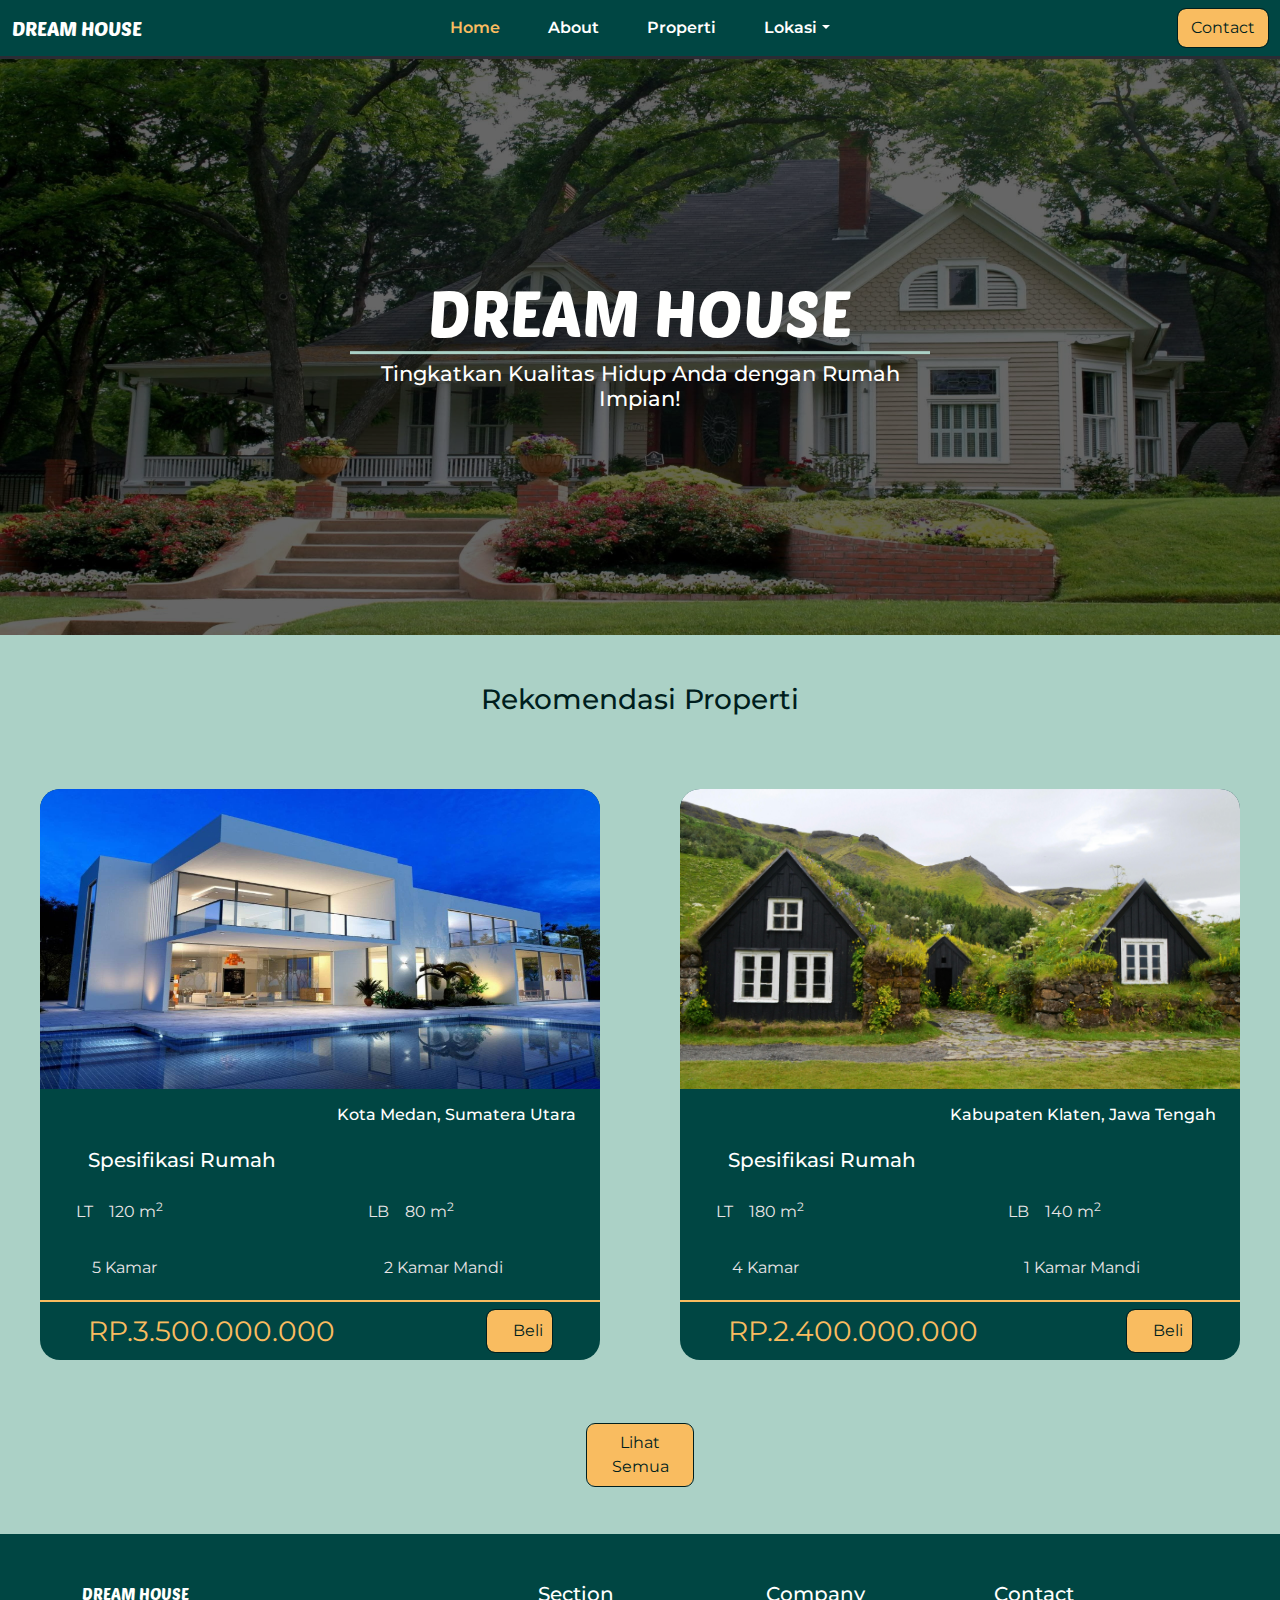
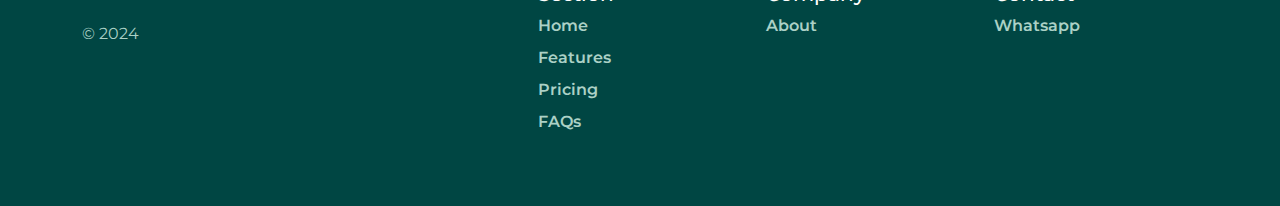
<file: index.html>
<!DOCTYPE html>
<html lang="en">
<head>
    <meta charset="UTF-8">
    <meta name="viewport" content="width=device-width, initial-scale=1.0">
    <link href="https://cdn.jsdelivr.net/npm/bootstrap@5.3.3/dist/css/bootstrap.min.css" rel="stylesheet" integrity="sha384-QWTKZyjpPEjISv5WaRU9OFeRpok6YctnYmDr5pNlyT2bRjXh0JMhjY6hW+ALEwIH" crossorigin="anonymous">
    <script src="https://cdn.jsdelivr.net/npm/bootstrap@5.3.3/dist/js/bootstrap.bundle.min.js" integrity="sha384-YvpcrYf0tY3lHB60NNkmXc5s9fDVZLESaAA55NDzOxhy9GkcIdslK1eN7N6jIeHz" crossorigin="anonymous"></script>
    <link rel="stylesheet" href="https://cdnjs.cloudflare.com/ajax/libs/font-awesome/6.5.2/css/all.min.css" integrity="sha512-SnH5WK+bZxgPHs44uWIX+LLJAJ9/2PkPKZ5QiAj6Ta86w+fsb2TkcmfRyVX3pBnMFcV7oQPJkl9QevSCWr3W6A==" crossorigin="anonymous" referrerpolicy="no-referrer" />
    <link rel="stylesheet" href="./assets/style.css"/>
    <link rel="preconnect" href="https://fonts.googleapis.com">
    <link rel="preconnect" href="https://fonts.gstatic.com" crossorigin>
    <link href="https://fonts.googleapis.com/css2?family=Montserrat:ital,wght@0,100..900;1,100..900&family=Poetsen+One&display=swap" rel="stylesheet">
    <title>Home</title>
</head>
<body>
      <nav class="navbar navbar-expand-lg nav-bg" aria-label="Thirteenth navbar example">
        <div class="container-fluid">
            <button class="navbar-toggler" type="button" data-bs-toggle="collapse" data-bs-target="#navbarsExample11" aria-controls="navbarsExample11" aria-expanded="false" aria-label="Toggle navigation">
              <span class="navbar-toggler-icon"></span>
            </button>
    
            <div class="collapse navbar-collapse d-lg-flex" id="navbarsExample11">
              <a class="navbar-brand col-lg-3 me-0 light-text poetsen-one-regular" href="./index.html">DREAM HOUSE</a>
              <ul class="navbar-nav col-lg-6 justify-content-lg-center">
                <li class="nav-item px-3">
                  <a class="nav-link active" aria-current="page" href="./index.html">Home</a>
                </li>
                <li class="nav-item underline px-3">
                  <a class="nav-link light-text" href="./about.html">About</a>
                </li>
                <li class="nav-item px-3">
                  <a class="nav-link light-text" href="./properti.html">Properti</a>
                </li>
                <li class="nav-item dropdown px-3">
                  <a class="nav-link dropdown-toggle light-text" href="#" data-bs-toggle="dropdown" aria-expanded="false">Lokasi</a>
                  <ul class="dropdown-menu">
                    <li><a class="dropdown-item" href="./properti.html">Sumatera</a></li>
                    <li><a class="dropdown-item" href="./properti.html">Jawa</a></li>
                    <li><a class="dropdown-item" href="./properti.html">Kalimantan</a></li>
                    <li><a class="dropdown-item" href="./properti.html">Sulawesi</a></li>
                    <li><a class="dropdown-item" href="./properti.html">Papua</a></li>
                  </ul>
                </li>
              </ul>
              <div class="d-lg-flex col-lg-3 justify-content-lg-end">
                <a href="https://wa.me/0895367640010">
                  <button class="btn btn-yellow">Contact</button>
                </a>
              </div>
            </div>
          </div>
      </nav>

      <div class="header">
        <img src="./assets/img/img1.jpg" class="header-image"/>
        <div class="header-text">
          <h1 class="text-center poetsen-one-regular">DREAM HOUSE</h1>
          <h5 class="text-center">Tingkatkan Kualitas Hidup Anda dengan Rumah Impian!</h5>
        </div>
      </div>

      <div class="section-home">
        <h3 class="text-center dark-text py-5">Rekomendasi Properti</h3>
        <div class="row justify-content-center">
          <div class="container-section">
            <div class="px-4">
              <div class="row gx-5">
                <div class="col">
                 <div class="p-3">
                  <div class="container color-container" href="./rumah.html">
                    <img src="./assets/img/img2.jpg" class="img-list">
                  <div class="centered justify-content-end px-4">
                    <i class="fa-solid fa-location-dot"></i>
                    <h6 class="light-text py-3">Kota Medan, Sumatera Utara</h6>
                  </div>
                    <h5 class="px-5 light-text">Spesifikasi Rumah</h5>
                    <div class="row py-1 border-dark">
                      <div class="col-6 centered justify-content-start px-5 card-paragraph">LT
                        <div class="p-3 card-paragraph">120 m<sup>2</sup></div>
                      </div>
                      <div class="col-6 centered justify-content-start px-5 card-paragraph">LB
                        <div class="p-3 card-paragraph">80 m<sup>2</sup></div>
                      </div>
                      <div class="col-6 centered justify-content-start px-5">
                        <i class="fa-solid fa-door-open"></i>
                        <div class="p-3 card-paragraph">5 Kamar</div>
                      </div>
                      <div class="col-6 centered justify-content-start px-5">
                        <i class="fa-solid fa-shower"></i>
                        <div class="p-3 card-paragraph">2 Kamar Mandi</div>
                      </div>
                    </div>
                    <div class="d-flex border-yellow">
                      <div class="p-2 flex-grow-1 price fs-3 px-5">RP.3.500.000.000</div>
                      <div class="p-2 px-5">
                        <a class="p-2 btn btn-yellow" href="./rumah.html">
                          <i class="fa-solid fa-cart-shopping"></i>
                        Beli
                        </a>
                      </div>
                    </div>
                  </div>    
                 </div>
                </div>
                <div class="col">
                  <div class="p-3">
                    <div class="container color-container">
                      <img src="./assets/img/img5.jpg" class="img-list">
                    <div class="centered justify-content-end px-4">
                      <i class="fa-solid fa-location-dot"></i>
                      <h6 class="light-text py-3">Kabupaten Klaten, Jawa Tengah</h6>
                    </div>
                      <h5 class="px-5 light-text">Spesifikasi Rumah</h5>
                      <div class="row py-1 border-dark">
                        <div class="col-6 centered justify-content-start px-5 card-paragraph">LT
                          <div class="p-3 card-paragraph">180 m<sup>2</sup></div>
                        </div>
                        <div class="col-6 centered justify-content-start px-5 card-paragraph">LB
                          <div class="p-3 card-paragraph">140 m<sup>2</sup></div>
                        </div>
                        <div class="col-6 centered justify-content-start px-5">
                          <i class="fa-solid fa-door-open"></i>
                          <div class="p-3 card-paragraph">4 Kamar</div>
                        </div>
                        <div class="col-6 centered justify-content-start px-5">
                          <i class="fa-solid fa-shower"></i>
                          <div class="p-3 card-paragraph">1 Kamar Mandi</div>
                        </div>
                      </div>
                      <div class="d-flex border-yellow">
                        <div class="p-2 flex-grow-1 price fs-3 px-5">RP.2.400.000.000</div>
                        <div class="p-2 px-5">
                          <a class="p-2 btn btn-yellow" href="./rumah.html">
                            <i class="fa-solid fa-cart-shopping"></i>
                          Beli
                          </a>
                        </div>
                      </div>
                    </div>  
                   </div>
                </div>
              </div>
            </div>
          </div>
        </div>
        <div class="d-grid gap-2 col-1 mx-auto py-5">
          <a class="btn btn-yellow" href="./properti.html">
            Lihat Semua
          </a>
        </div>
      </div>

      <div class="bg-footer">
        <div class="container">
          <footer class="row row-cols-1 row-cols-sm-2 row-cols-md-5 py-5">
            <div class="col mb-3">
              <a class="d-flex align-items-center mb-3 link-body-emphasis text-decoration-none">
                <div class="light-text poetsen-one-regular">DREAM HOUSE</div>
              </a>
              <p class="paragraph-footer">© 2024</p>
            </div>
        
            <div class="col mb-3">
        
            </div>
        
            <div class="col mb-3">
              <h5 class="light-text">Section</h5>
              <ul class="nav flex-column">
                <li class="nav-item mb-2"><a href="./index.html" class="nav-link p-0 paragraph-footer">Home</a></li>
                <li class="nav-item mb-2"><a href="./index.html" class="nav-link p-0 paragraph-footer">Features</a></li>
                <li class="nav-item mb-2"><a href="./properti.html" class="nav-link p-0 paragraph-footer">Pricing</a></li>
                <li class="nav-item mb-2"><a href="https://wa.me/0895367640010" class="nav-link p-0 paragraph-footer">FAQs</a></li>
              </ul>
            </div>
        
            <div class="col mb-3">
              <h5 class="light-text">Company</h5>
              <ul class="nav flex-column">
                <li class="nav-item mb-2"><a href="./about.html" class="nav-link p-0 paragraph-footer">About</a></li>
              </ul>
            </div>
        
            <div class="col mb-3">
              <h5 class="light-text">Contact</h5>
              <ul class="nav flex-column">
                <li class="nav-item mb-2"><a href="https://wa.me/0895367640010" class="nav-link p-0 paragraph-footer">Whatsapp</a></li>
              </ul>
            </div>
          </footer>
        </div>
      </div>
</body>
</html>
</file>
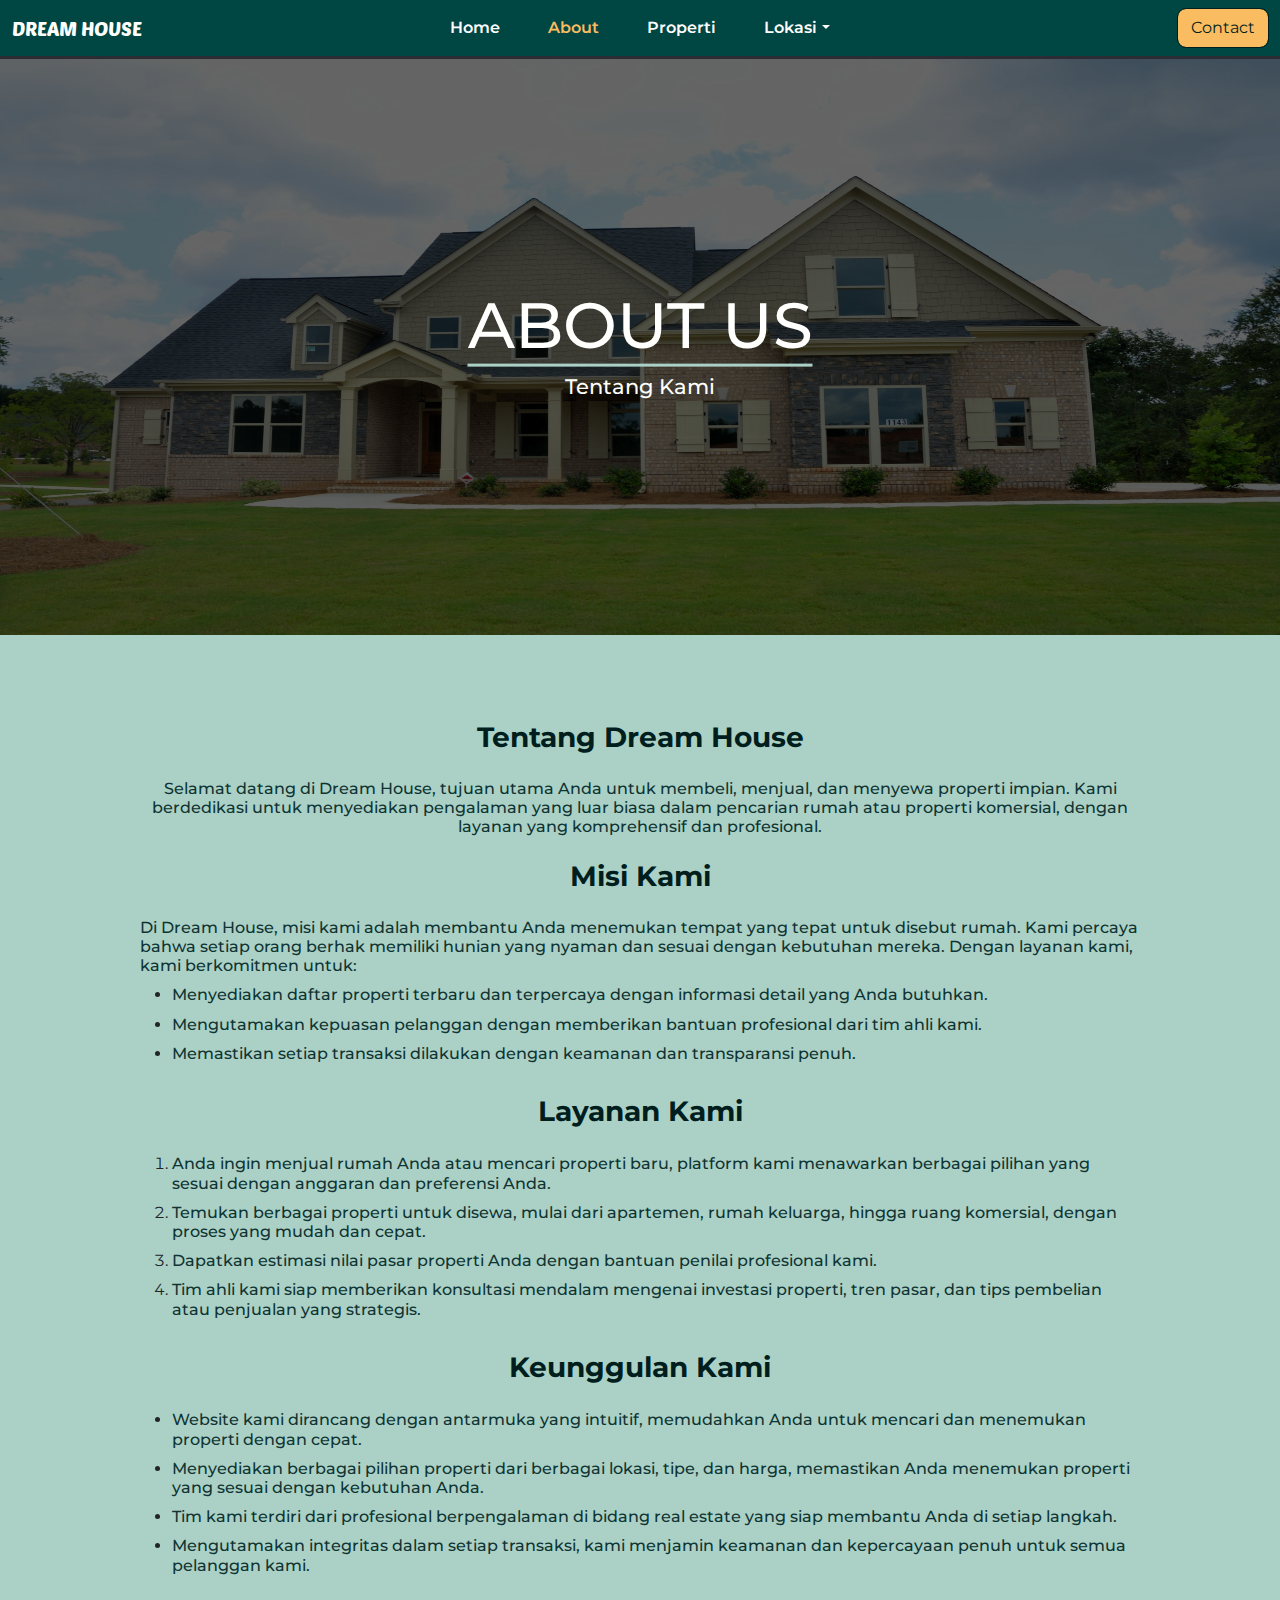
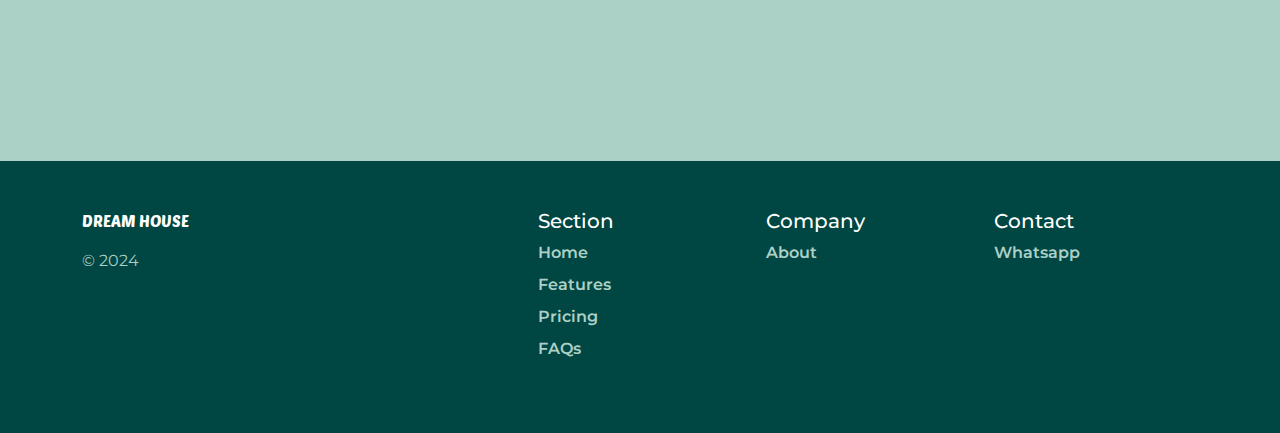
<file: about.html>
<!DOCTYPE html>
<html lang="en">
<head>
    <meta charset="UTF-8">
    <meta name="viewport" content="width=device-width, initial-scale=1.0">
    <link href="https://cdn.jsdelivr.net/npm/bootstrap@5.3.3/dist/css/bootstrap.min.css" rel="stylesheet" integrity="sha384-QWTKZyjpPEjISv5WaRU9OFeRpok6YctnYmDr5pNlyT2bRjXh0JMhjY6hW+ALEwIH" crossorigin="anonymous">
    <script src="https://cdn.jsdelivr.net/npm/bootstrap@5.3.3/dist/js/bootstrap.bundle.min.js" integrity="sha384-YvpcrYf0tY3lHB60NNkmXc5s9fDVZLESaAA55NDzOxhy9GkcIdslK1eN7N6jIeHz" crossorigin="anonymous"></script>
    <link rel="stylesheet" href="https://cdnjs.cloudflare.com/ajax/libs/font-awesome/6.5.2/css/all.min.css" integrity="sha512-SnH5WK+bZxgPHs44uWIX+LLJAJ9/2PkPKZ5QiAj6Ta86w+fsb2TkcmfRyVX3pBnMFcV7oQPJkl9QevSCWr3W6A==" crossorigin="anonymous" referrerpolicy="no-referrer" />
    <link rel="stylesheet" href="./assets/style.css"/>
    <link rel="preconnect" href="https://fonts.googleapis.com">
    <link rel="preconnect" href="https://fonts.gstatic.com" crossorigin>
    <link href="https://fonts.googleapis.com/css2?family=Montserrat:ital,wght@0,100..900;1,100..900&family=Poetsen+One&display=swap" rel="stylesheet">
    <title>About</title>
</head>
<body>
    <nav class="navbar navbar-expand-lg nav-bg" aria-label="Thirteenth navbar example">
        <div class="container-fluid">
            <button class="navbar-toggler" type="button" data-bs-toggle="collapse" data-bs-target="#navbarsExample11" aria-controls="navbarsExample11" aria-expanded="false" aria-label="Toggle navigation">
              <span class="navbar-toggler-icon"></span>
            </button>
    
            <div class="collapse navbar-collapse d-lg-flex" id="navbarsExample11">
              <a class="navbar-brand col-lg-3 me-0 light-text poetsen-one-regular" href="#">DREAM HOUSE</a>
              <ul class="navbar-nav col-lg-6 justify-content-lg-center">
                <li class="nav-item px-3">
                  <a class="nav-link" aria-current="page" href="./index.html">Home</a>
                </li>
                <li class="nav-item underline px-3">
                  <a class="nav-link active light-text" href="./about.html">About</a>
                </li>
                <li class="nav-item px-3">
                  <a class="nav-link light-text" href="./properti.html">Properti</a>
                </li>
                <li class="nav-item dropdown px-3">
                  <a class="nav-link dropdown-toggle light-text" href="#" data-bs-toggle="dropdown" aria-expanded="false">Lokasi</a>
                  <ul class="dropdown-menu">
                    <li><a class="dropdown-item" href="./properti.html">Sumatera</a></li>
                    <li><a class="dropdown-item" href="./properti.html">Jawa</a></li>
                    <li><a class="dropdown-item" href="./properti.html">Kalimantan</a></li>
                    <li><a class="dropdown-item" href="./properti.html">Sulawesi</a></li>
                    <li><a class="dropdown-item" href="./properti.html">Papua</a></li>
                  </ul>
                </li>
              </ul>
              <div class="d-lg-flex col-lg-3 justify-content-lg-end">
                <a href="https://wa.me/0895367640010">
                  <button class="btn btn-yellow">Contact</button>
                </a>
              </div>
            </div>
          </div>
      </nav>

      <div class="header">
        <img src="./assets/img/img8.jpg" class="header-image"/>
        <div class="header-text">
          <h1 class="text-center">ABOUT US</h1>
          <h5 class="text-center">Tentang Kami</h5>
        </div>
      </div>

      <div class="properti">
        <div class="container deskripsi-about">
          <h3 class="dark-text text-center fw-bold py-3">Tentang Dream House</h3>
          <h6 class="paragraph text-center">Selamat datang di Dream House, tujuan utama Anda untuk membeli, menjual, dan menyewa properti impian. Kami berdedikasi untuk menyediakan pengalaman yang luar biasa dalam pencarian rumah atau properti komersial, dengan layanan yang komprehensif dan profesional.</h6>
          <h3 class="dark-text text-center fw-bold py-3">Misi Kami</h3>
          <h6 class="paragraph">Di Dream House, misi kami adalah membantu Anda menemukan tempat yang tepat untuk disebut rumah. Kami percaya bahwa setiap orang berhak memiliki hunian yang nyaman dan sesuai dengan kebutuhan mereka. Dengan layanan kami, kami berkomitmen untuk:</h6>
          <ul>
            <li>
              <h6 class="paragraph">
                Menyediakan daftar properti terbaru dan terpercaya dengan informasi detail yang Anda butuhkan.
              </h6>
            </li>
            <li>
              <h6 class="paragraph">
                Mengutamakan kepuasan pelanggan dengan memberikan bantuan profesional dari tim ahli kami.
              </h6>
            </li>
            <li>
              <h6 class="paragraph">
                Memastikan setiap transaksi dilakukan dengan keamanan dan transparansi penuh.
              </h6>
            </li>
          </ul>

          <h3 class="dark-text text-center fw-bold py-3">Layanan Kami</h3>
          <ol>
            <li>
              <h6 class="paragraph">
                Anda ingin menjual rumah Anda atau mencari properti baru, platform kami menawarkan berbagai pilihan yang sesuai dengan anggaran dan preferensi Anda.
              </h6>
            </li>
            <li>
              <h6 class="paragraph">
                Temukan berbagai properti untuk disewa, mulai dari apartemen, rumah keluarga, hingga ruang komersial, dengan proses yang mudah dan cepat.
              </h6>
            </li>
            <li>
              <h6 class="paragraph">
                Dapatkan estimasi nilai pasar properti Anda dengan bantuan penilai profesional kami.
              </h6>
            </li>
            <li>
              <h6 class="paragraph">
                Tim ahli kami siap memberikan konsultasi mendalam mengenai investasi properti, tren pasar, dan tips pembelian atau penjualan yang strategis.
              </h6>
            </li>
          </ol>

          <h3 class="dark-text text-center fw-bold py-3">Keunggulan Kami</h3>
          <ul>
            <li>
              <h6 class="paragraph">
                Website kami dirancang dengan antarmuka yang intuitif, memudahkan Anda untuk mencari dan menemukan properti dengan cepat.
              </h6>
            </li>
            <li>
              <h6 class="paragraph">
                Menyediakan berbagai pilihan properti dari berbagai lokasi, tipe, dan harga, memastikan Anda menemukan properti yang sesuai dengan kebutuhan Anda.
              </h6>
            </li>
            <li>
              <h6 class="paragraph">
                Tim kami terdiri dari profesional berpengalaman di bidang real estate yang siap membantu Anda di setiap langkah.
              </h6>
            </li>
            <li>
              <h6 class="paragraph">
                Mengutamakan integritas dalam setiap transaksi, kami menjamin keamanan dan kepercayaan penuh untuk semua pelanggan kami.
              </h6>
            </li>
          </ul>
        </div>
      </div>

      <div class="bg-footer">
        <div class="container">
          <footer class="row row-cols-1 row-cols-sm-2 row-cols-md-5 py-5">
            <div class="col mb-3">
              <a class="d-flex align-items-center mb-3 link-body-emphasis text-decoration-none">
                <div class="light-text poetsen-one-regular">DREAM HOUSE</div>
              </a>
              <p class="paragraph-footer">© 2024</p>
            </div>
        
            <div class="col mb-3">
        
            </div>
        
            <div class="col mb-3">
              <h5 class="light-text">Section</h5>
              <ul class="nav flex-column">
                <li class="nav-item mb-2"><a href="./index.html" class="nav-link p-0 paragraph-footer">Home</a></li>
                <li class="nav-item mb-2"><a href="./index.html" class="nav-link p-0 paragraph-footer">Features</a></li>
                <li class="nav-item mb-2"><a href="./properti.html" class="nav-link p-0 paragraph-footer">Pricing</a></li>
                <li class="nav-item mb-2"><a href="https://wa.me/0895367640010" class="nav-link p-0 paragraph-footer">FAQs</a></li>
              </ul>
            </div>
        
            <div class="col mb-3">
              <h5 class="light-text">Company</h5>
              <ul class="nav flex-column">
                <li class="nav-item mb-2"><a href="./about.html" class="nav-link p-0 paragraph-footer">About</a></li>
              </ul>
            </div>
        
            <div class="col mb-3">
              <h5 class="light-text">Contact</h5>
              <ul class="nav flex-column">
                <li class="nav-item mb-2"><a href="https://wa.me/0895367640010" class="nav-link p-0 paragraph-footer">Whatsapp</a></li>
              </ul>
            </div>
          </footer>
        </div>
      </div>
</body>
</html>
</file>
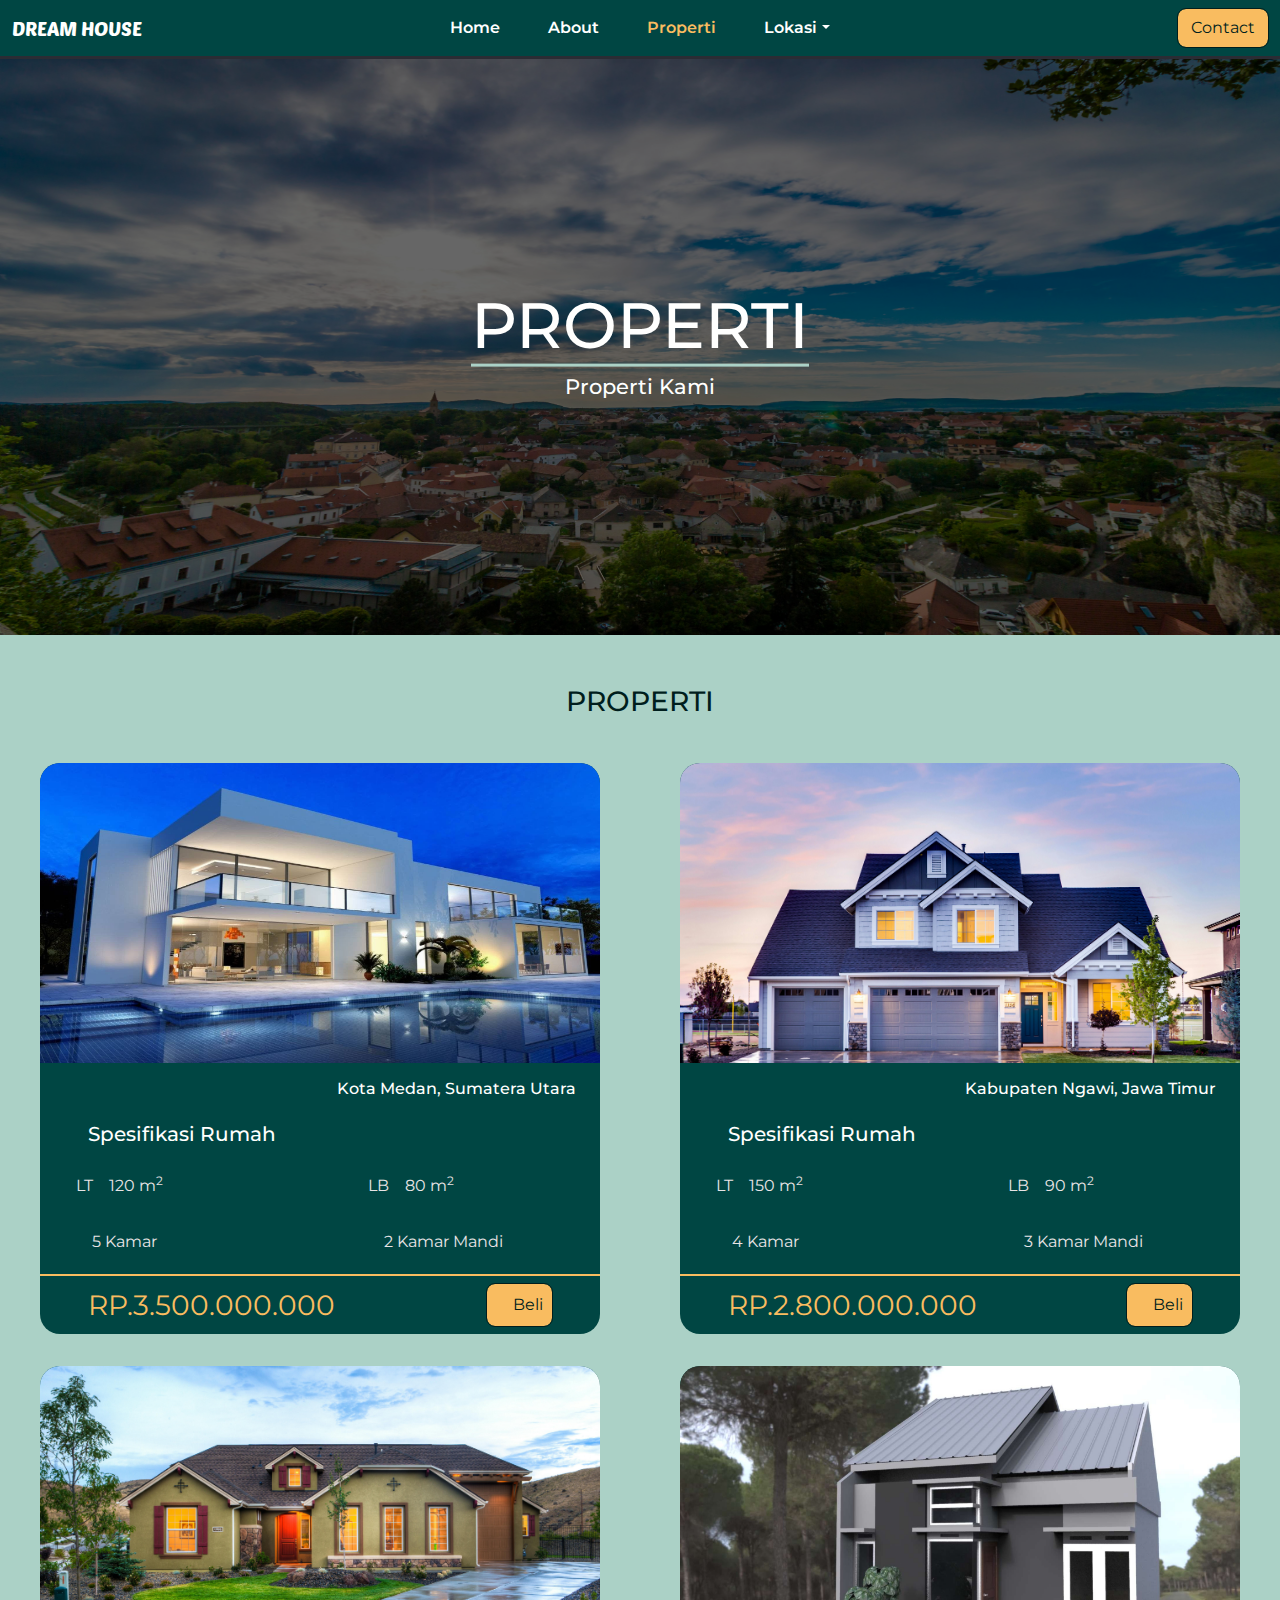
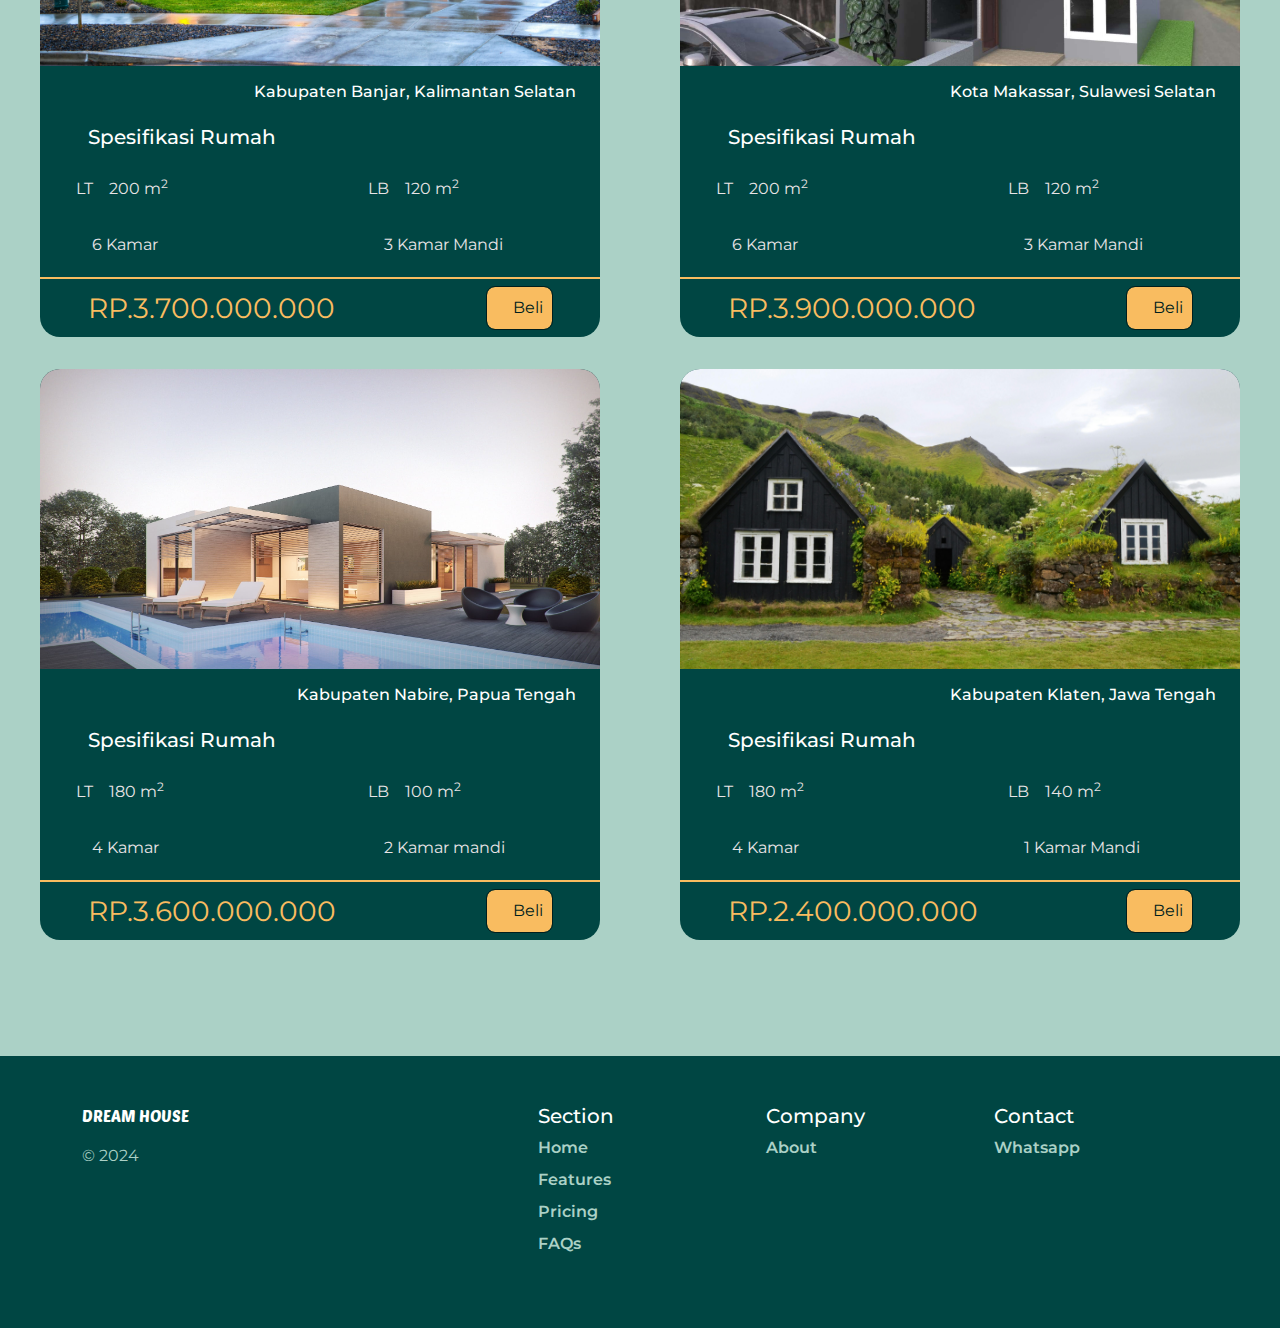
<file: properti.html>
<!DOCTYPE html>
<html lang="en">
<head>
    <meta charset="UTF-8">
    <meta name="viewport" content="width=device-width, initial-scale=1.0">
    <link href="https://cdn.jsdelivr.net/npm/bootstrap@5.3.3/dist/css/bootstrap.min.css" rel="stylesheet" integrity="sha384-QWTKZyjpPEjISv5WaRU9OFeRpok6YctnYmDr5pNlyT2bRjXh0JMhjY6hW+ALEwIH" crossorigin="anonymous">
    <script src="https://cdn.jsdelivr.net/npm/bootstrap@5.3.3/dist/js/bootstrap.bundle.min.js" integrity="sha384-YvpcrYf0tY3lHB60NNkmXc5s9fDVZLESaAA55NDzOxhy9GkcIdslK1eN7N6jIeHz" crossorigin="anonymous"></script>
    <link rel="stylesheet" href="https://cdnjs.cloudflare.com/ajax/libs/font-awesome/6.5.2/css/all.min.css" integrity="sha512-SnH5WK+bZxgPHs44uWIX+LLJAJ9/2PkPKZ5QiAj6Ta86w+fsb2TkcmfRyVX3pBnMFcV7oQPJkl9QevSCWr3W6A==" crossorigin="anonymous" referrerpolicy="no-referrer" />
    <link rel="stylesheet" href="./assets/style.css"/>
    <link rel="preconnect" href="https://fonts.googleapis.com">
    <link rel="preconnect" href="https://fonts.gstatic.com" crossorigin>
    <link href="https://fonts.googleapis.com/css2?family=Montserrat:ital,wght@0,100..900;1,100..900&family=Poetsen+One&display=swap" rel="stylesheet">
    <title>Properti</title>
</head>
<body>
    <nav class="navbar navbar-expand-lg nav-bg" aria-label="Thirteenth navbar example">
        <div class="container-fluid">
            <button class="navbar-toggler" type="button" data-bs-toggle="collapse" data-bs-target="#navbarsExample11" aria-controls="navbarsExample11" aria-expanded="false" aria-label="Toggle navigation">
              <span class="navbar-toggler-icon"></span>
            </button>
    
            <div class="collapse navbar-collapse d-lg-flex" id="navbarsExample11">
              <a class="navbar-brand col-lg-3 me-0 light-text poetsen-one-regular" href="#">DREAM HOUSE</a>
              <ul class="navbar-nav col-lg-6 justify-content-lg-center">
                <li class="nav-item px-3">
                  <a class="nav-link" aria-current="page" href="./index.html">Home</a>
                </li>
                <li class="nav-item underline px-3">
                  <a class="nav-link light-text" href="./about.html">About</a>
                </li>
                <li class="nav-item px-3">
                  <a class="nav-link active light-text" href="./properti.html">Properti</a>
                </li>
                <li class="nav-item dropdown px-3">
                  <a class="nav-link dropdown-toggle light-text" href="#" data-bs-toggle="dropdown" aria-expanded="false">Lokasi</a>
                  <ul class="dropdown-menu">
                    <li><a class="dropdown-item" href="./properti.html">Sumatera</a></li>
                    <li><a class="dropdown-item" href="./properti.html">Jawa</a></li>
                    <li><a class="dropdown-item" href="./properti.html">Kalimantan</a></li>
                    <li><a class="dropdown-item" href="./properti.html">Sulawesi</a></li>
                    <li><a class="dropdown-item" href="./properti.html">Papua</a></li>
                  </ul>
                </li>
              </ul>
              <div class="d-lg-flex col-lg-3 justify-content-lg-end">
                <a href="https://wa.me/0895367640010">
                  <button class="btn btn-yellow">Contact</button>
                </a>
              </div>
            </div>
          </div>
      </nav>

      <div class="header">
        <img src="./assets/img/img9.jpg" class="header-image"/>
        <div class="header-text">
          <h1 class="text-center">PROPERTI</h1>
          <h5 class="text-center">Properti Kami</h5>
        </div>
      </div>

      <div class="properti">
        <h3 class="text-center dark-text text-uppercase header-properti">Properti</h3>
        <div class="row justify-content-center">
          <div class="container-section col-12">
            <div class="px-4">
              <div class="row gx-5">
                <div class="col">
                 <div class="p-3">
                  <div class="container color-container">
                    <img src="./assets/img/img2.jpg" class="img-list">
                  <div class="centered justify-content-end px-4">
                    <i class="fa-solid fa-location-dot"></i>
                    <h6 class="light-text py-3">Kota Medan, Sumatera Utara</h6>
                  </div>
                    <h5 class="px-5 light-text">Spesifikasi Rumah</h5>
                    <div class="row py-1 border-dark">
                      <div class="col-6 centered justify-content-start px-5 card-paragraph">LT
                        <div class="p-3 card-paragraph">120 m<sup>2</sup></div>
                      </div>
                      <div class="col-6 centered justify-content-start px-5 card-paragraph">LB
                        <div class="p-3 card-paragraph">80 m<sup>2</sup></div>
                      </div>
                      <div class="col-6 centered justify-content-start px-5">
                        <i class="fa-solid fa-door-open"></i>
                        <div class="p-3 card-paragraph">5 Kamar</div>
                      </div>
                      <div class="col-6 centered justify-content-start px-5">
                        <i class="fa-solid fa-shower"></i>
                        <div class="p-3 card-paragraph">2 Kamar Mandi</div>
                      </div>
                    </div>
                    <div class="d-flex border-yellow">
                      <div class="p-2 flex-grow-1 price fs-3 px-5">RP.3.500.000.000</div>
                      <div class="p-2 px-5">
                        <a class="p-2 btn btn-yellow" href="./rumah.html">
                          <i class="fa-solid fa-cart-shopping"></i>
                        Beli
                        </a>
                      </div>
                    </div>
                  </div>    
                 </div>
                </div>
                <div class="col">
                  <div class="p-3">
                    <div class="container color-container">
                      <img src="./assets/img/img3.jpg" class="img-list">
                    <div class="centered justify-content-end px-4">
                      <i class="fa-solid fa-location-dot"></i>
                      <h6 class="light-text py-3">Kabupaten Ngawi, Jawa Timur</h6>
                    </div>
                      <h5 class="px-5 light-text">Spesifikasi Rumah</h5>
                      <div class="row py-1 border-dark">
                        <div class="col-6 centered justify-content-start px-5 card-paragraph">LT
                          <div class="p-3 card-paragraph">150 m<sup>2</sup></div>
                        </div>
                        <div class="col-6 centered justify-content-start px-5 card-paragraph">LB
                          <div class="p-3 card-paragraph">90 m<sup>2</sup></div>
                        </div>
                        <div class="col-6 centered justify-content-start px-5">
                          <i class="fa-solid fa-door-open"></i>
                          <div class="p-3 card-paragraph">4 Kamar</div>
                        </div>
                        <div class="col-6 centered justify-content-start px-5">
                          <i class="fa-solid fa-shower"></i>
                          <div class="p-3 card-paragraph">3 Kamar Mandi</div>
                        </div>
                      </div>
                      <div class="d-flex border-yellow">
                        <div class="p-2 flex-grow-1 price fs-3 px-5">RP.2.800.000.000</div>
                        <div class="p-2 px-5">
                          <a class="p-2 btn btn-yellow" href="./rumah.html">
                            <i class="fa-solid fa-cart-shopping"></i>
                          Beli
                          </a>
                        </div>
                      </div>
                    </div>    
                   </div>
                </div>
              </div>
            </div>
          </div>
          <div class="container-section col-12">
            <div class="px-4">
              <div class="row gx-5">
                <div class="col">
                 <div class="p-3">
                  <div class="container color-container">
                    <img src="./assets/img/img4.jpg" class="img-list">
                  <div class="centered justify-content-end px-4">
                    <i class="fa-solid fa-location-dot"></i>
                    <h6 class="light-text py-3">Kabupaten Banjar, Kalimantan Selatan</h6>
                  </div>
                    <h5 class="px-5 light-text">Spesifikasi Rumah</h5>
                    <div class="row py-1 border-dark">
                      <div class="col-6 centered justify-content-start px-5 card-paragraph">LT
                        <div class="p-3 card-paragraph">200 m<sup>2</sup></div>
                      </div>
                      <div class="col-6 centered justify-content-start px-5 card-paragraph">LB
                        <div class="p-3 card-paragraph">120 m<sup>2</sup></div>
                      </div>
                      <div class="col-6 centered justify-content-start px-5">
                        <i class="fa-solid fa-door-open"></i>
                        <div class="p-3 card-paragraph">6 Kamar</div>
                      </div>
                      <div class="col-6 centered justify-content-start px-5">
                        <i class="fa-solid fa-shower"></i>
                        <div class="p-3 card-paragraph">3 Kamar Mandi</div>
                      </div>
                    </div>
                    <div class="d-flex border-yellow">
                      <div class="p-2 flex-grow-1 price fs-3 px-5">RP.3.700.000.000</div>
                      <div class="p-2 px-5">
                        <a class="p-2 btn btn-yellow" href="./rumah.html">
                          <i class="fa-solid fa-cart-shopping"></i>
                        Beli
                        </a>
                      </div>
                    </div>
                  </div>    
                 </div>
                </div>
                <div class="col">
                  <div class="p-3">
                    <div class="container color-container">
                      <img src="./assets/img/img6.jpg" class="img-list">
                    <div class="centered justify-content-end px-4">
                      <i class="fa-solid fa-location-dot"></i>
                      <h6 class="light-text py-3">Kota Makassar, Sulawesi Selatan</h6>
                    </div>
                      <h5 class="px-5 light-text">Spesifikasi Rumah</h5>
                      <div class="row py-1 border-dark">
                        <div class="col-6 centered justify-content-start px-5 card-paragraph">LT
                          <div class="p-3 card-paragraph">200 m<sup>2</sup></div>
                        </div>
                        <div class="col-6 centered justify-content-start px-5 card-paragraph">LB
                          <div class="p-3 card-paragraph">120 m<sup>2</sup></div>
                        </div>
                        <div class="col-6 centered justify-content-start px-5">
                          <i class="fa-solid fa-door-open"></i>
                          <div class="p-3 card-paragraph">6 Kamar</div>
                        </div>
                        <div class="col-6 centered justify-content-start px-5">
                          <i class="fa-solid fa-shower"></i>
                          <div class="p-3 card-paragraph">3 Kamar Mandi</div>
                        </div>
                      </div>
                      <div class="d-flex border-yellow">
                        <div class="p-2 flex-grow-1 price fs-3 px-5">RP.3.900.000.000</div>
                        <div class="p-2 px-5">
                          <a class="p-2 btn btn-yellow" href="./rumah.html">
                            <i class="fa-solid fa-cart-shopping"></i>
                          Beli
                          </a>
                        </div>
                      </div>
                    </div>    
                   </div>
                </div>
              </div>
            </div>
          </div>
          <div class="container-section col-12">
            <div class="px-4">
              <div class="row gx-5">
                <div class="col">
                 <div class="p-3">
                  <div class="container color-container">
                    <img src="./assets/img/img7.jpg" class="img-list">
                  <div class="centered justify-content-end px-4">
                    <i class="fa-solid fa-location-dot"></i>
                    <h6 class="light-text py-3">Kabupaten Nabire, Papua Tengah</h6>
                  </div>
                    <h5 class="px-5 light-text">Spesifikasi Rumah</h5>
                    <div class="row py-1 border-dark">
                      <div class="col-6 centered justify-content-start px-5 card-paragraph">LT
                        <div class="p-3 card-paragraph">180 m<sup>2</sup></div>
                      </div>
                      <div class="col-6 centered justify-content-start px-5 card-paragraph">LB
                        <div class="p-3 card-paragraph">100 m<sup>2</sup></div>
                      </div>
                      <div class="col-6 centered justify-content-start px-5">
                        <i class="fa-solid fa-door-open"></i>
                        <div class="p-3 card-paragraph">4 Kamar</div>
                      </div>
                      <div class="col-6 centered justify-content-start px-5">
                        <i class="fa-solid fa-shower"></i>
                        <div class="p-3 card-paragraph">2 Kamar mandi</div>
                      </div>
                    </div>
                    <div class="d-flex border-yellow">
                      <div class="p-2 flex-grow-1 price fs-3 px-5">RP.3.600.000.000</div>
                      <div class="p-2 px-5">
                        <a class="p-2 btn btn-yellow" href="./rumah.html">
                          <i class="fa-solid fa-cart-shopping"></i>
                        Beli
                        </a>
                      </div>
                    </div>
                  </div>    
                 </div>
                </div>
                <div class="col">
                  <div class="p-3">
                    <div class="container color-container">
                      <img src="./assets/img/img5.jpg" class="img-list">
                    <div class="centered justify-content-end px-4">
                      <i class="fa-solid fa-location-dot"></i>
                      <h6 class="light-text py-3">Kabupaten Klaten, Jawa Tengah</h6>
                    </div>
                      <h5 class="px-5 light-text">Spesifikasi Rumah</h5>
                      <div class="row py-1 border-dark">
                        <div class="col-6 centered justify-content-start px-5 card-paragraph">LT
                          <div class="p-3 card-paragraph">180 m<sup>2</sup></div>
                        </div>
                        <div class="col-6 centered justify-content-start px-5 card-paragraph">LB
                          <div class="p-3 card-paragraph">140 m<sup>2</sup></div>
                        </div>
                        <div class="col-6 centered justify-content-start px-5">
                          <i class="fa-solid fa-door-open"></i>
                          <div class="p-3 card-paragraph">4 Kamar</div>
                        </div>
                        <div class="col-6 centered justify-content-start px-5">
                          <i class="fa-solid fa-shower"></i>
                          <div class="p-3 card-paragraph">1 Kamar Mandi</div>
                        </div>
                      </div>
                      <div class="d-flex border-yellow">
                        <div class="p-2 flex-grow-1 price fs-3 px-5">RP.2.400.000.000</div>
                        <div class="p-2 px-5">
                          <a class="p-2 btn btn-yellow" href="./rumah.html">
                            <i class="fa-solid fa-cart-shopping"></i>
                          Beli
                          </a>
                        </div>
                      </div>
                    </div>    
                   </div>
                </div>
              </div>
            </div>
          </div>
        </div>
      </div>

      <div class="bg-footer">
        <div class="container">
          <footer class="row row-cols-1 row-cols-sm-2 row-cols-md-5 py-5">
            <div class="col mb-3">
              <a class="d-flex align-items-center mb-3 link-body-emphasis text-decoration-none">
                <div class="light-text poetsen-one-regular">DREAM HOUSE</div>
              </a>
              <p class="paragraph-footer">© 2024</p>
            </div>
        
            <div class="col mb-3">
        
            </div>
        
            <div class="col mb-3">
              <h5 class="light-text">Section</h5>
              <ul class="nav flex-column">
                <li class="nav-item mb-2"><a href="./index.html" class="nav-link p-0 paragraph-footer">Home</a></li>
                <li class="nav-item mb-2"><a href="./index.html" class="nav-link p-0 paragraph-footer">Features</a></li>
                <li class="nav-item mb-2"><a href="./properti.html" class="nav-link p-0 paragraph-footer">Pricing</a></li>
                <li class="nav-item mb-2"><a href="https://wa.me/0895367640010" class="nav-link p-0 paragraph-footer">FAQs</a></li>
              </ul>
            </div>
        
            <div class="col mb-3">
              <h5 class="light-text">Company</h5>
              <ul class="nav flex-column">
                <li class="nav-item mb-2"><a href="./about.html" class="nav-link p-0 paragraph-footer">About</a></li>
              </ul>
            </div>
        
            <div class="col mb-3">
              <h5 class="light-text">Contact</h5>
              <ul class="nav flex-column">
                <li class="nav-item mb-2"><a href="https://wa.me/0895367640010" class="nav-link p-0 paragraph-footer">Whatsapp</a></li>
              </ul>
            </div>
          </footer>
        </div>
      </div>
</body>
</html>
</file>
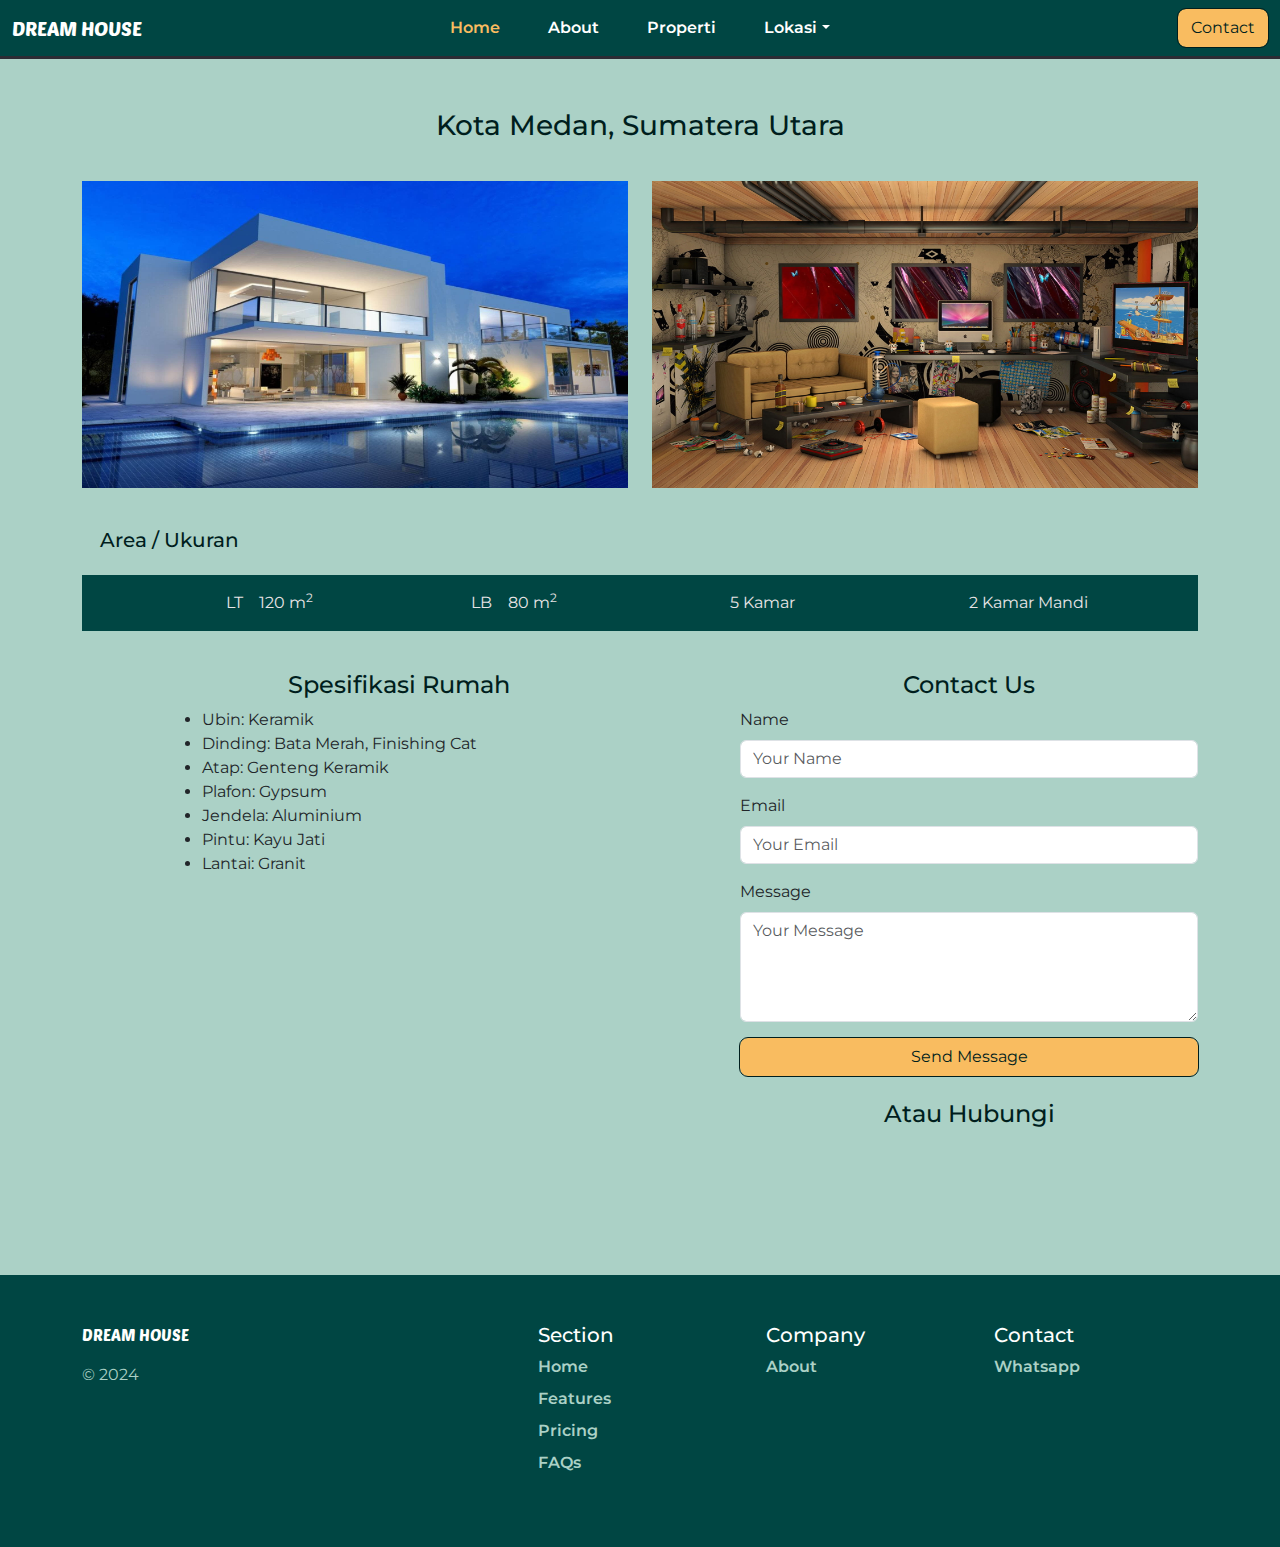
<file: rumah.html>
<!DOCTYPE html>
<html lang="en">
<head>
    <meta charset="UTF-8">
    <meta name="viewport" content="width=device-width, initial-scale=1.0">
    <link href="https://cdn.jsdelivr.net/npm/bootstrap@5.3.3/dist/css/bootstrap.min.css" rel="stylesheet" integrity="sha384-QWTKZyjpPEjISv5WaRU9OFeRpok6YctnYmDr5pNlyT2bRjXh0JMhjY6hW+ALEwIH" crossorigin="anonymous">
    <script src="https://cdn.jsdelivr.net/npm/bootstrap@5.3.3/dist/js/bootstrap.bundle.min.js" integrity="sha384-YvpcrYf0tY3lHB60NNkmXc5s9fDVZLESaAA55NDzOxhy9GkcIdslK1eN7N6jIeHz" crossorigin="anonymous"></script>
    <link rel="stylesheet" href="https://cdnjs.cloudflare.com/ajax/libs/font-awesome/6.5.2/css/all.min.css" integrity="sha512-SnH5WK+bZxgPHs44uWIX+LLJAJ9/2PkPKZ5QiAj6Ta86w+fsb2TkcmfRyVX3pBnMFcV7oQPJkl9QevSCWr3W6A==" crossorigin="anonymous" referrerpolicy="no-referrer" />
    <link rel="stylesheet" href="./assets/style.css"/>
    <link rel="preconnect" href="https://fonts.googleapis.com">
    <link rel="preconnect" href="https://fonts.gstatic.com" crossorigin>
    <link href="https://fonts.googleapis.com/css2?family=Montserrat:ital,wght@0,100..900;1,100..900&family=Poetsen+One&display=swap" rel="stylesheet">
    <title>Rumah</title>
</head>
<body>
    <nav class="navbar navbar-expand-lg nav-bg" aria-label="Thirteenth navbar example">
        <div class="container-fluid">
            <button class="navbar-toggler" type="button" data-bs-toggle="collapse" data-bs-target="#navbarsExample11" aria-controls="navbarsExample11" aria-expanded="false" aria-label="Toggle navigation">
              <span class="navbar-toggler-icon"></span>
            </button>
    
            <div class="collapse navbar-collapse d-lg-flex" id="navbarsExample11">
              <a class="navbar-brand col-lg-3 me-0 light-text poetsen-one-regular" href="#">DREAM HOUSE</a>
              <ul class="navbar-nav col-lg-6 justify-content-lg-center">
                <li class="nav-item px-3">
                  <a class="nav-link active" aria-current="page" href="./index.html">Home</a>
                </li>
                <li class="nav-item underline px-3">
                  <a class="nav-link light-text" href="./about.html">About</a>
                </li>
                <li class="nav-item px-3">
                  <a class="nav-link light-text" href="./properti.html">Properti</a>
                </li>
                <li class="nav-item dropdown px-3">
                  <a class="nav-link dropdown-toggle light-text" href="#" data-bs-toggle="dropdown" aria-expanded="false">Lokasi</a>
                  <ul class="dropdown-menu">
                    <li><a class="dropdown-item" href="./properti.html">Sumatera</a></li>
                    <li><a class="dropdown-item" href="./properti.html">Jawa</a></li>
                    <li><a class="dropdown-item" href="./properti.html">Kalimantan</a></li>
                    <li><a class="dropdown-item" href="./properti.html">Sulawesi</a></li>
                    <li><a class="dropdown-item" href="./properti.html">Papua</a></li>
                  </ul>
                </li>
              </ul>
              <div class="d-lg-flex col-lg-3 justify-content-lg-end">
                <a href="https://wa.me/0895367640010">
                  <button class="btn btn-yellow">Contact</button>
                </a>
              </div>
            </div>
          </div>
      </nav>

      <div class="properti">
        <h3 class="dark-text text-center padding-atas">Kota Medan, Sumatera Utara</h3>
        <div class="container">
            <div class="row">
                <div class="col-6">
                    <img src="./assets/img/img2.jpg" class="img-rumah">
                </div>
                <div class="col-6">
                    <img src="./assets/img/img12.jpg" class="img-rumah">
                </div>
            </div>
        </div>
        <h5 class="headline-rumah dark-text">
            Area / Ukuran
        </h5>
        <div class="container">
            <div class="container-rumah">
                <div class="d-flex justify-content-evenly">
                    <div class="centered justify-content-start px-5 card-paragraph">LT
                        <div class="p-3 card-paragraph">120 m<sup>2</sup></div>
                    </div>
                    <div class="centered justify-content-start px-5 card-paragraph">LB
                        <div class="p-3 card-paragraph">80 m<sup>2</sup></div>
                    </div>
                    <div class="centered justify-content-start px-5">
                        <i class="fa-solid fa-door-open"></i>
                        <div class="p-3 card-paragraph">5 Kamar</div>
                    </div>
                    <div class="centered justify-content-start px-5">
                        <i class="fa-solid fa-shower"></i>
                        <div class="p-3 card-paragraph">2 Kamar Mandi</div>
                    </div>
                </div>
            </div>
        </div>
        <div class="container">
            <div class="row">
                <div class="col-6 headline-rumah">
                    <h4 class="text-center dark-text">
                        Spesifikasi Rumah
                    </h4>
                    <ul>
                        <li>Ubin: Keramik</li>
                        <li>Dinding: Bata Merah, Finishing Cat</li>
                        <li>Atap: Genteng Keramik</li>
                        <li>Plafon: Gypsum</li>
                        <li>Jendela: Aluminium</li>
                        <li>Pintu: Kayu Jati</li>
                        <li>Lantai: Granit</li>
                    </ul>
                </div>
                <div class="col-6 headline-rumah">
                    <h4 class="text-center dark-text">Contact Us</h4>
                    <form class="contact-form">
                    <div class="mb-3">
                        <label for="name" class="form-label">Name</label>
                        <input type="text" class="form-control" id="name" placeholder="Your Name" required>
                    </div>
                    <div class="mb-3">
                        <label for="email" class="form-label">Email</label>
                        <input type="email" class="form-control" id="email" placeholder="Your Email" required>
                    </div>
                    <div class="mb-3">
                        <label for="message" class="form-label">Message</label>
                        <textarea class="form-control" id="message" rows="4" placeholder="Your Message" required></textarea>
                    </div>
                    <div class="d-grid">
                        <button type="submit" class="btn btn-yellow">Send Message</button>
                    </div>
                </form>
                <h4 class="text-center dark-text py-4">Atau Hubungi</h4>
                <div class="d-flex justify-content-center align-items-center">
                    <a href="https://wa.me/0895367640010" target="_blank">
                        <i class="fa-brands fa-square-whatsapp whatsapp-icon"></i>
                    </a>
                </div>
                </div>
            </div>
        </div>
      </div>

      <div class="bg-footer">
        <div class="container">
          <footer class="row row-cols-1 row-cols-sm-2 row-cols-md-5 py-5">
            <div class="col mb-3">
              <a class="d-flex align-items-center mb-3 link-body-emphasis text-decoration-none">
                <div class="light-text poetsen-one-regular">DREAM HOUSE</div>
              </a>
              <p class="paragraph-footer">© 2024</p>
            </div>
        
            <div class="col mb-3">
        
            </div>
        
            <div class="col mb-3">
              <h5 class="light-text">Section</h5>
              <ul class="nav flex-column">
                <li class="nav-item mb-2"><a href="./index.html" class="nav-link p-0 paragraph-footer">Home</a></li>
                <li class="nav-item mb-2"><a href="./index.html" class="nav-link p-0 paragraph-footer">Features</a></li>
                <li class="nav-item mb-2"><a href="./properti.html" class="nav-link p-0 paragraph-footer">Pricing</a></li>
                <li class="nav-item mb-2"><a href="https://wa.me/0895367640010" class="nav-link p-0 paragraph-footer">FAQs</a></li>
              </ul>
            </div>
        
            <div class="col mb-3">
              <h5 class="light-text">Company</h5>
              <ul class="nav flex-column">
                <li class="nav-item mb-2"><a href="./about.html" class="nav-link p-0 paragraph-footer">About</a></li>
              </ul>
            </div>
        
            <div class="col mb-3">
              <h5 class="light-text">Contact</h5>
              <ul class="nav flex-column">
                <li class="nav-item mb-2"><a href="https://wa.me/0895367640010" class="nav-link p-0 paragraph-footer">Whatsapp</a></li>
              </ul>
            </div>
          </footer>
        </div>
      </div>
</body>
</html>
</file>
<file: assets/style.css>
*{
    font-family: "Montserrat", sans-serif;
    font-optical-sizing: auto;
    font-weight: 400;
    font-style: normal;
}

.btn-yellow{
    background-color: #f9bc60;
    color: #001e1d;
    outline: 1px solid #001e1d;
    border-radius: 8px;
}

.btn-yellow:hover{
    background-color: #f6c987;
    color: #001e1d;
    box-shadow: 2px 2px #8d8d8d;
}

.navbar{
    border-bottom: 3px solid #2b2c34;
}

.nav-bg{
    background-color: #004643;
}

.nav-link {
    color: #fff;
    font-weight: 600;
    transition: color 0.3s ease;
}

.nav-link:hover {
    color: #abd1c6;
    text-decoration: underline;
}

.navbar-nav .nav-link.active{
    color: #f9bc60;
}

.navbar-nav .nav-link.active:hover{
    color: #f9bc60;
    text-decoration: none;
}


.light-text{
    color: #fffffe;
}

.dark-text{
    color: #001e1d;
}

.header{
    position: relative;
    height: 36rem;
    width: auto;
}

.header-image{
    display: block;
    height: 36rem;
    width: 100%;
    filter: brightness(40%);
}

.header-text{
    position: absolute;
    top: 50%;
    left: 50%;
    transform: translate(-50%, -50%);
    color: #fffffe;
    font-size: 20px;
    text-align: center;
    padding: 30px;
}

.header-text h1{
    font-size: 4rem;
    border-bottom: 3px solid #abd1c6;
}

.header-text h5{
    font-size: 1.3rem;
}

.section-home{
    background-color: #abd1c6;
}

.color-container{
    padding: 0;
    border-radius: 20px;
    background-color: #004643;
    transition: box-shadow 0.3s ease;
}

.color-container:hover{
    box-shadow: 2px 2px #414141;
}

.img-list{
    width: 100%;
    height: 300px;
    border-top-left-radius: 20px;
    border-top-right-radius: 20px;
    object-fit: cover;
}

.fa-location-dot{
    padding-right: 17px;
    font-size: 1em;
}

.fa-solid{
    color: #e8e4e6;
}

.fa-cart-shopping{
    color: #004643;
    padding-left: 7px;
    padding-right: 10px;
}

.centered{
    display: flex;
    align-items: center;
}

.centered i.fa-location-dot{
    margin-right: 5px;
}

.card-paragraph{
    color: #e8e4e6;
}

.price{
    color: #f9bc60;
}

.border-yellow{
    border-top: 2px solid #f9bc60;
}

.bg-footer{
    background-color: #004643;
}

.headline-footer{
    color: #fffffe;
}

.paragraph-footer{
    color : #abd1c6;
}

.properti{
    background-color: #abd1c6;
    padding-bottom: 100px;
}

.header-properti{
    padding-top: 50px;
    padding-bottom: 20px;
}

.deskripsi-about{
    padding: 70px;
}

.paragraph{
    color: #0f3433;
}

.img-rumah{
    height: 100%;
    width: 100%;
}

.headline-rumah{
    padding-top: 40px;
    padding-left: 100px;
    padding-bottom: 15px;
}

.container-rumah{
    padding-left: 50px;
    background-color: #004643;
}

.fa-square-whatsapp{
    color: #18e548;
}

.whatsapp-icon {
    font-size: 5rem;
    color: #25D366;
}

.padding-atas{
    padding-top: 50px;
    padding-bottom: 30px;
}

.poetsen-one-regular {
    font-family: "Poetsen One", sans-serif;
    font-weight: 400;
    font-style: normal;
  }

.montserrat-regular{
  font-family: "Montserrat", sans-serif;
  font-optical-sizing: auto;
  font-weight: 400;
  font-style: normal;
}

.montserrat-bold{
    font-family: "Montserrat", sans-serif;
    font-optical-sizing: auto;
    font-weight: 700;
    font-style: normal;
  }
</file>
